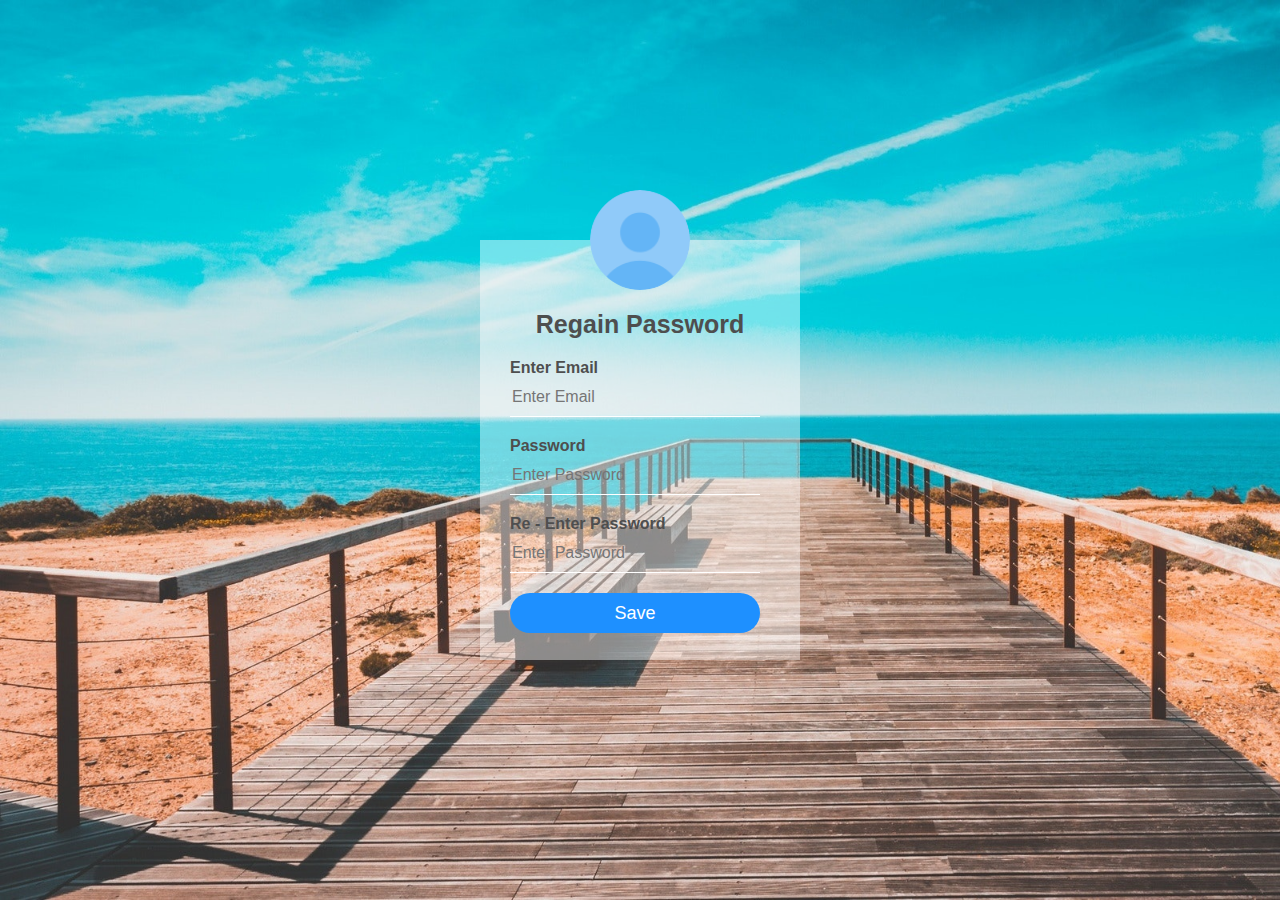
<file: Page3.html>
<html lang="en">
<head>
    <meta charset="UTF-8">
    <meta http-equiv="X-UA-Compatible" content="IE=edge">
    <meta name="viewport" content="width=device-width, initial-scale=1.0">
    <link rel="stylesheet" type="text/css" href="Style.css">
    <title>Password Generation</title>
</head>
<body>
    <div class="loginbox">
        <img src="Icon.png" class="avatar" alt="Icon">
        <h1>
            Regain Password
        </h1>
        <form method="POST" action="#">
            <p>
                Enter Email
            </p>
            <input type="text" name="username" placeholder="Enter Email">
            <p>
                Password
            </p>
            <input type="password" name="password" placeholder="Enter Password">
            <p>
                Re - Enter Password
            </p>
            <input type="password" name="password" placeholder="Enter Password">
            <input type="submit" name="" value="Save">
            </div>
        </form>
        </div>        
</body>
</html>
</file>
<file: Style.css>
body
    {
        margin: 0;
        padding: 0;
        background: url(Photo.jpg);
        background-size: cover;
        font-family: sans-serif;
    }
.loginbox
    {
        width: 320px;
        height: 420px;
        background: rgba(255, 255, 255, 0.438);
        color: rgb(78, 78, 78);
        top: 50%;
        left: 50%;
        position: absolute;
        transform: translate(-50%, -50%);
        box-sizing: border-box;
        padding: 70px 30px;
    }
.avatar
    {
        width: 100px;
        height: 100px;
        border-radius: 50%;
        position: absolute;
        top: -50px;
        left: calc(50% - 50px);
    }
h1
    {
        margin: 0;
        padding: 0 0 20px;
        text-align: center;
        font-size: 25px;
    }
.loginbox p
    {
        margin: 0;
        padding: 0;
        font-weight: bold;
    }
.loginbox input
    {
        width: 250px;
        margin-bottom: 20px;
    }
.loginbox input[type="text"], input[type="password"]
    {
        border: none;
        border-bottom: 1px solid #fff;
        background: transparent;
        outline: none;
        height: 40px;
        color: rgb(255, 255, 255);
        font-size: 16px;
    }
.loginbox input[type="submit"]
    {
        border: none;
        outline: none;
        height: 40px;
        background: #1e90ff;
        color: #fff;
        font-size: 18px;
        border-radius: 20px;
    }
.loginbox input[type="submit"]:hover
    {
        cursor: pointer;
        background: #fff;
        color: #000;
    }
.loginbox a
    {
        font-weight: bold;
        text-decoration: none;
        font-size: 12px;
        line-height: 20px;
        color: rgb(0, 0, 0);
    }
.loginbox a:hover
    {
        color: #ffc107;
    }
.data
    {
        display: none;
    }
.g-signin2
    {
        margin: 0;
        padding: 0 0 20px;
    }
</file>
